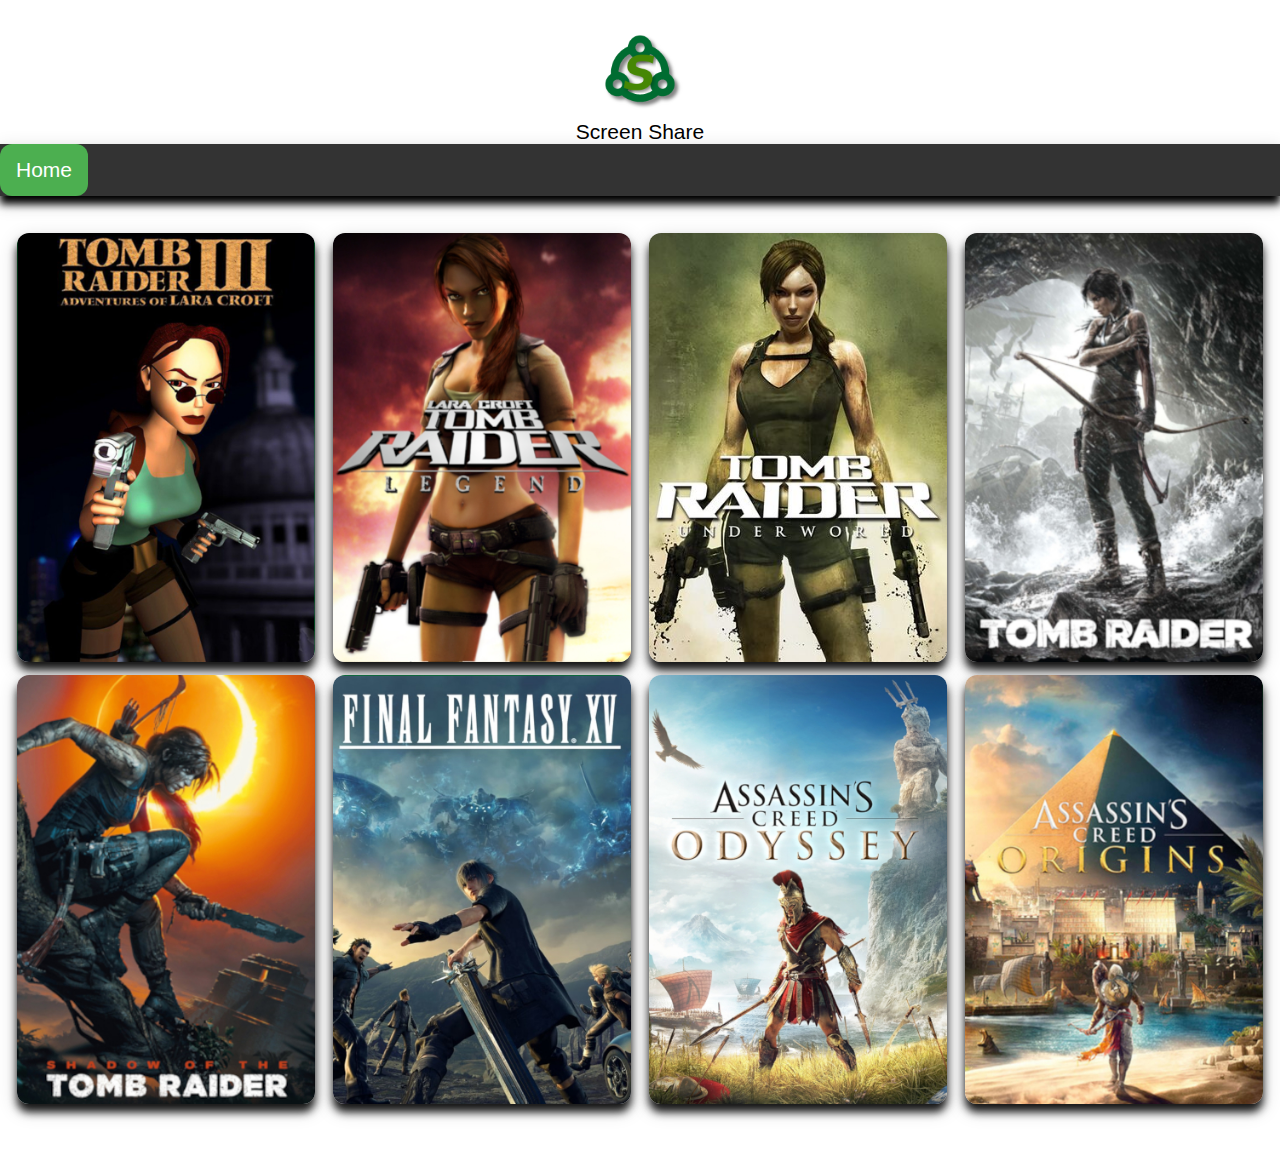
<file: index.html>
<!DOCTYPE html>
<html>
<head>
<meta name="viewport" content="width=device-width, initial-scale=1.0">
<link href="./home.css" rel="stylesheet" type="text/css">
</head>
<style>
    * {
  box-sizing: border-box;
}

body {
  margin: 0;
  font-family: Arial; 
    
}
.header {
  text-align: center;
  padding: 32px;
}
</style>
<body>
    <div class='fade-page'>
<img src="images\logo.png" style="width:7%" class="fade-in-logo" ><br>
        Screen Share
<ul id="ul_TopBar">
  <li id="li_TopBar"><a id="li_a_TopBar"class="active" href="homepage.html">Home</a></li>
</ul>
 <br>
        <!--   GAME PAGES -->
            <div class="row">
                <div class="column">
      <a href="tr3.html">
    <img src="images\Tomb Raider 3\cover.jpg" style="width:100% ">
      </a>
  </div>
    <div class="column">
      <a href="tr6.html">
    <img src="images\Tomb Raider Legend\cover.jpg" style="width:100% ">
      </a>
  </div>
  <div class="column">
      <a href="tr8.html">
    <img src="images\Tomb Raider Underworld\cover.jpeg" style="width:100% ">
      </a>
  </div>
         <div class="column">
      <a href="tr9.html">
    <img src="images\Tomb Raider 2013\cover.jpg" style="width:100% ">
      </a>
  </div>
        <div class="column">
      <a href="shadowtr.html">
    <img src="images\Shadow Tomb Raider\cover.jpg" style="width:100% ">
      </a>
  </div>
                    <div class="column">
      <a href="ff15.html">
    <img src="images\Final Fantasy XV\cover.jpg" style="width:100% ">
      </a>
  </div>
        <div class="column">
      <a href="acodissey.html">
    <img src="images\AC Odissey\cover.jpg" style="width:100% ">
      </a>
  </div>
         <div class="column">
      <a href="acorigin.html">
    <img src="images\AC Origin\cover.jpg" style="width:100% ">
      </a>
  </div>
        
</div>
        </div>
    <br>
    <br>
    <br>
</body>
</html>
</file>
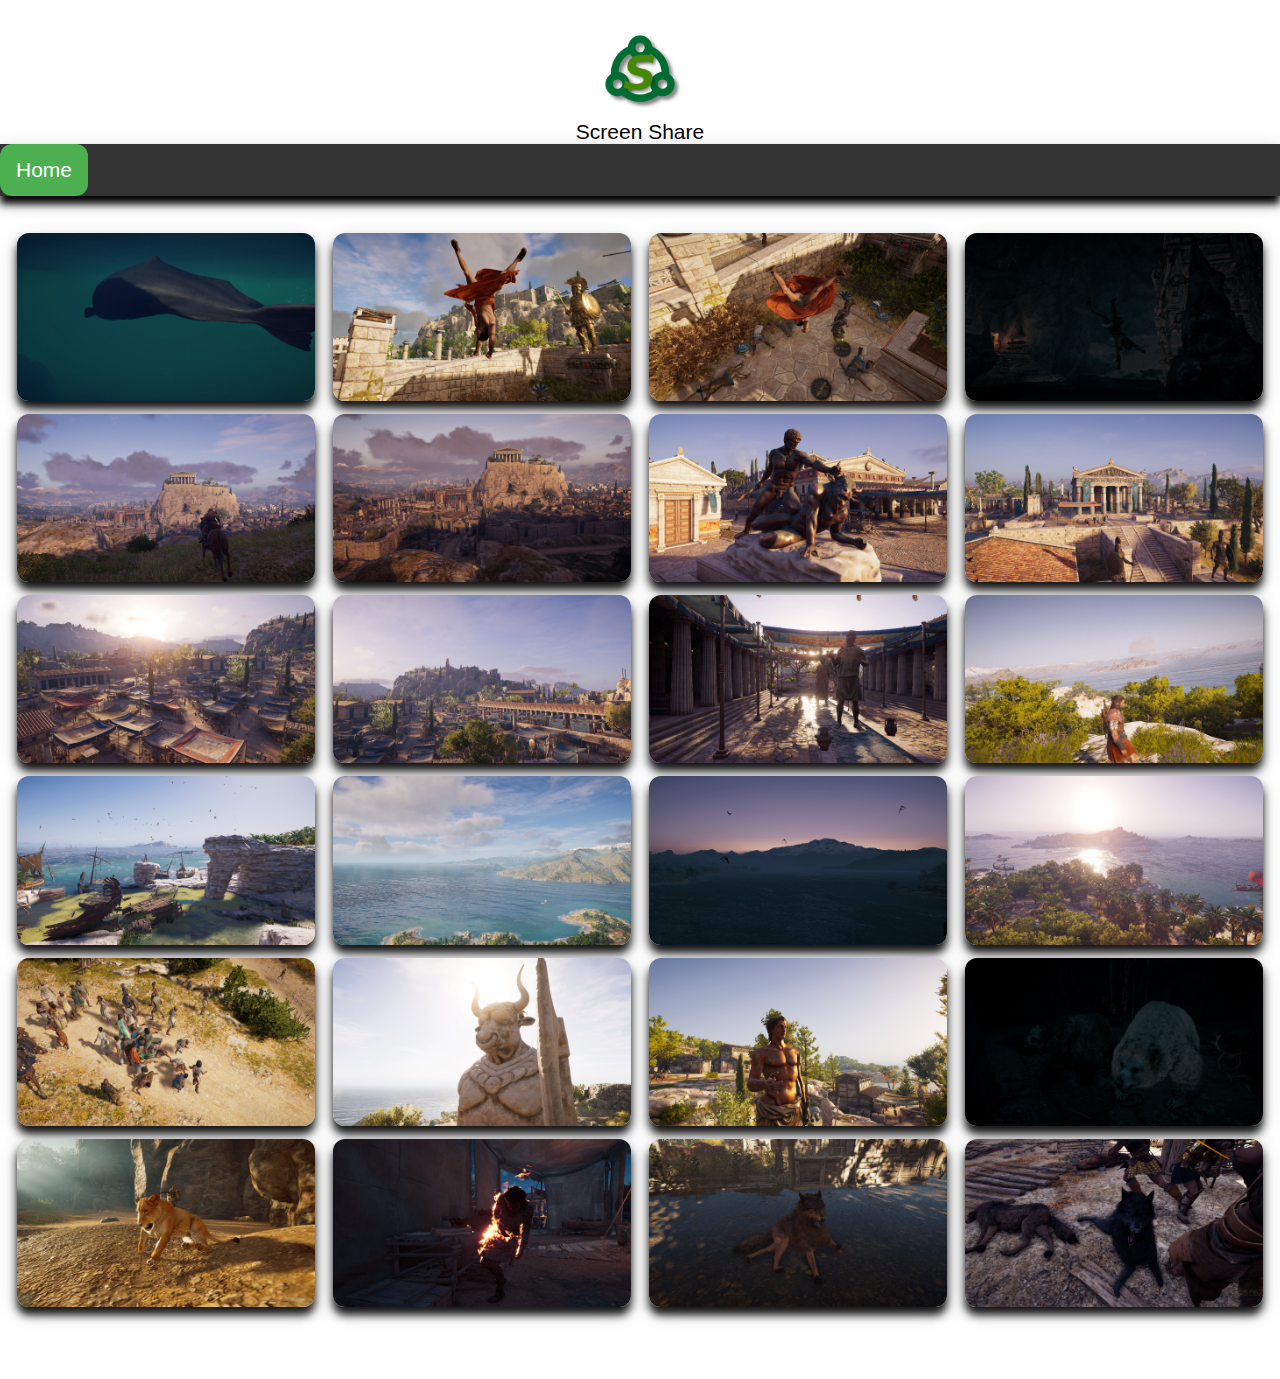
<file: acodissey.html>
<!DOCTYPE html>
<html>
<head>
<meta name="viewport" content="width=device-width, initial-scale=1.0">
<link href="./home.css" rel="stylesheet" type="text/css">
</head>
<style>
    * {
  box-sizing: border-box;
}

body {
  margin: 0;
  font-family: Arial;
    
}
.header {
  text-align: center;
  padding: 32px;
}
    

    /*IMG OPEN*/
</style>
    <body onload="setListener()">
    <div class='fade-page'>
        <img src="images\logo.png" style="width:7%" ><br>
        Screen Share
<ul id="ul_TopBar">
  <li id="li_TopBar"><a id="li_a_TopBar"class="active" href="index.html">Home</a></li>
</ul>
 <br>
          
    <!-- ROW IMAGES -->
<div id='ROWS' class="row">
        
        <!-- add images pics "<div class='column'><img class='popup-image' src='images/Tomb Raider Legend/"+i+".jpg'></div>";-->
    <script>
        var text = "";
        var pic= "";
        var i=1;

        while (i <= 24) 
        {
            text += "<div class='column'><img class='popup-image' src='images/AC Odissey/"+i+".jpg'></div>";
            i++;
         }
            document.getElementById("ROWS").innerHTML = text;
    </script>
          
</div>
 <!-- The Modal -->
<div id="myModal" class="modal">
  <span class="close">×</span>
  <img class="modal-content" id="img01">
  <div id="caption"></div>
</div>

<script>
// Get the modal
var modal = document.getElementById("myModal");
var modalImg = document.getElementById("img01");
function listenerForImage(item) {
		console.log("asd");
	item.onclick = function(){
		console.log("asd");
		modal.style.display = "block";
		modalImg.src = this.src;
		captionText.innerHTML = this.alt;
	};
	var span = document.getElementsByClassName("close")[0];
	span.onclick = function() { 
		modal.style.display = "none";
	}
}
function setListener(){

	var images = document.querySelectorAll(".popup-image");
	//console.log(images);
	for(var i = 0; i< images.length; ++i){
		
		listenerForImage(images[i]);
	}
	
}

</script>

    <br>
    <br>
    <br>
</body>
</html>
</file>
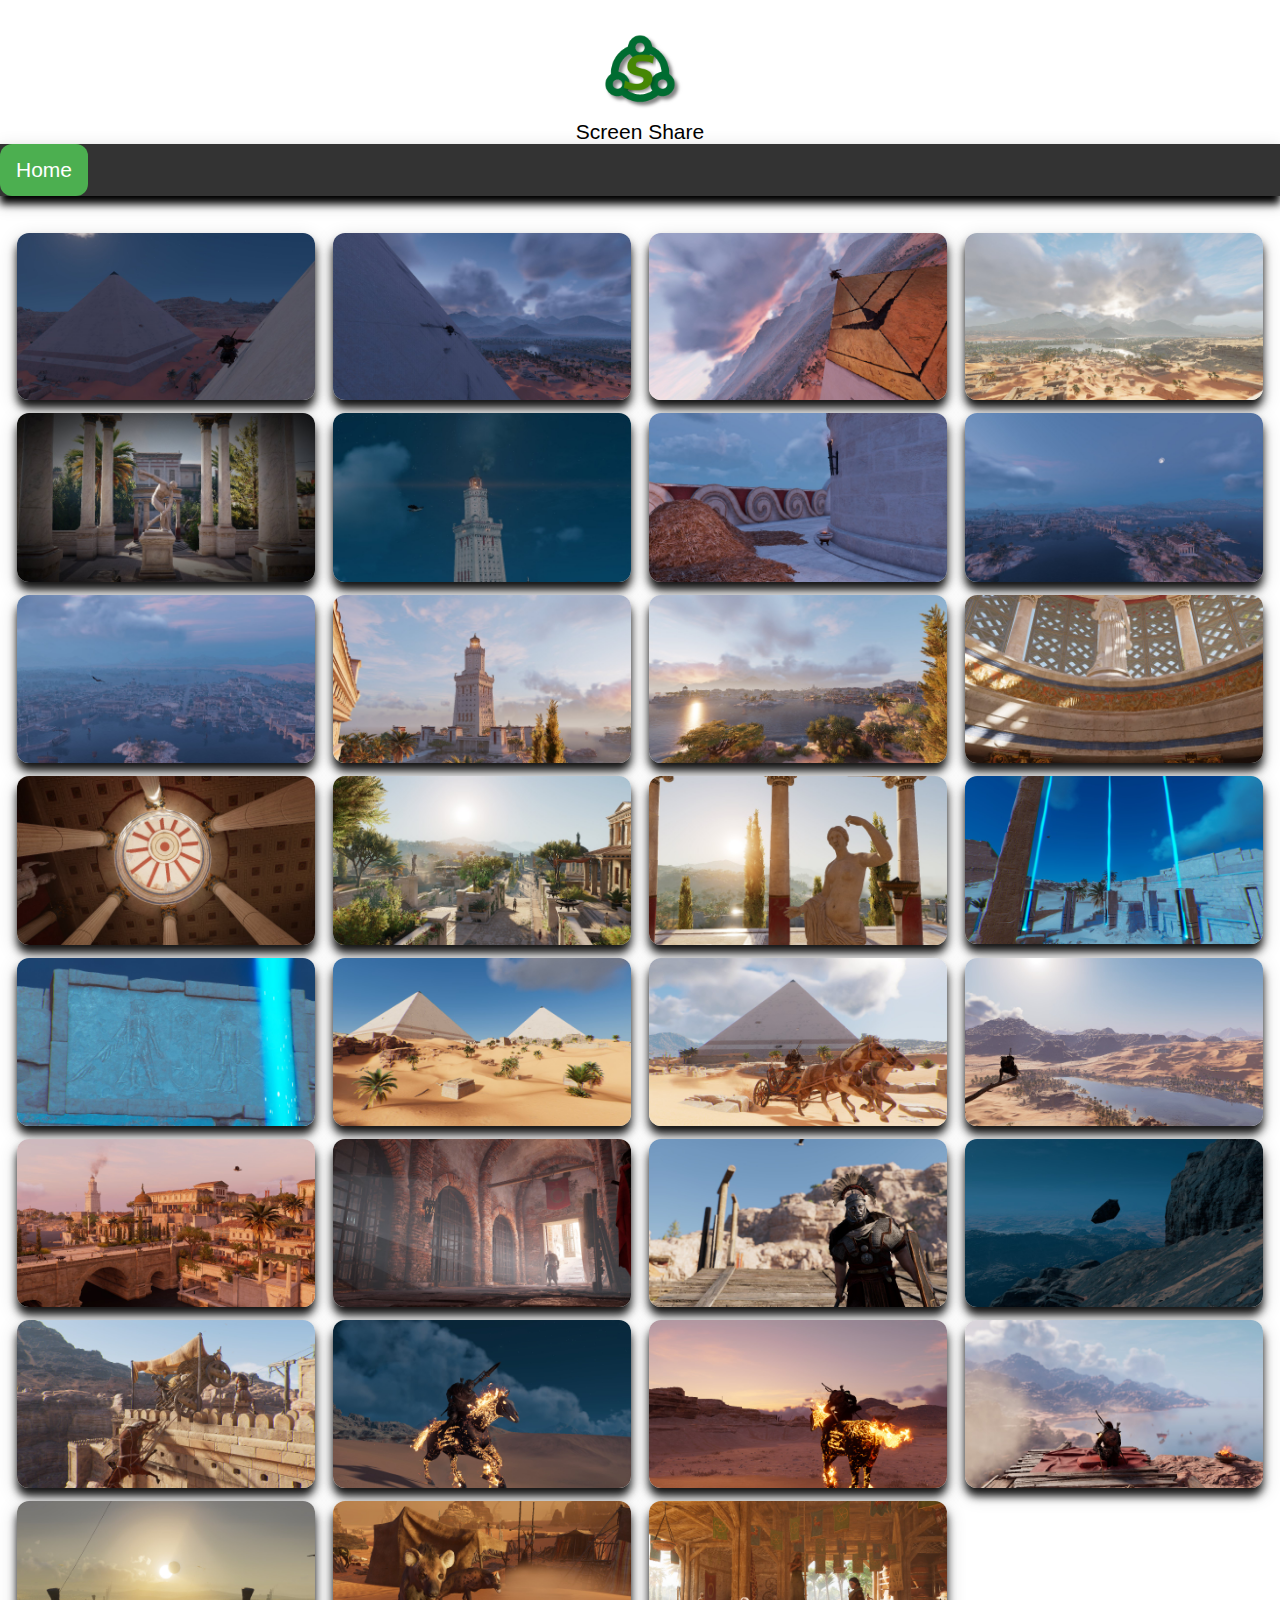
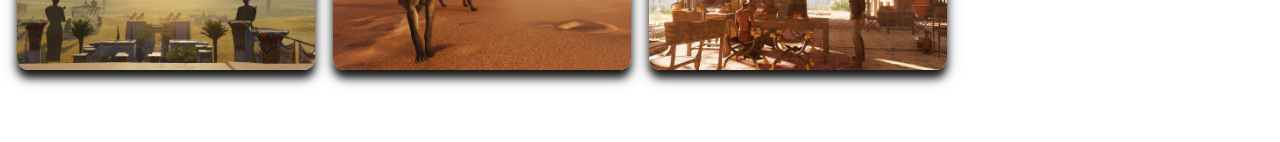
<file: acorigin.html>
<!DOCTYPE html>
<html>
<head>
<meta name="viewport" content="width=device-width, initial-scale=1.0">
<link href="./home.css" rel="stylesheet" type="text/css">
</head>
<style>
    * {
  box-sizing: border-box;
}

body {
  margin: 0;
  font-family: Arial;
    
}
.header {
  text-align: center;
  padding: 32px;
}
    

    /*IMG OPEN*/
</style>
    <body onload="setListener()">
    <div class='fade-page'>
        <img src="images\logo.png" style="width:7%" ><br>
        Screen Share
<ul id="ul_TopBar">
  <li id="li_TopBar"><a id="li_a_TopBar"class="active" href="index.html">Home</a></li>
</ul>
 <br>
          
    <!-- ROW IMAGES -->
<div id='ROWS' class="row">
        
        <!-- add images pics "<div class='column'><img class='popup-image' src='images/Tomb Raider Legend/"+i+".jpg'></div>";-->
    <script>
        var text = "";
        var pic= "";
        var i=1;

        while (i <= 31) 
        {
            text += "<div class='column'><img class='popup-image' src='images/AC Origin/"+i+".jpg'></div>";
            i++;
         }
            document.getElementById("ROWS").innerHTML = text;
    </script>
          
</div>
 <!-- The Modal -->
<div id="myModal" class="modal">
  <span class="close">×</span>
  <img class="modal-content" id="img01">
  <div id="caption"></div>
</div>

<script>
// Get the modal
var modal = document.getElementById("myModal");
var modalImg = document.getElementById("img01");
function listenerForImage(item) {
		console.log("asd");
	item.onclick = function(){
		console.log("asd");
		modal.style.display = "block";
		modalImg.src = this.src;
		captionText.innerHTML = this.alt;
	};
	var span = document.getElementsByClassName("close")[0];
	span.onclick = function() { 
		modal.style.display = "none";
	}
}
function setListener(){

	var images = document.querySelectorAll(".popup-image");
	//console.log(images);
	for(var i = 0; i< images.length; ++i){
		
		listenerForImage(images[i]);
	}
	
}

</script>

    <br>
    <br>
    <br>
</body>
</html>
</file>
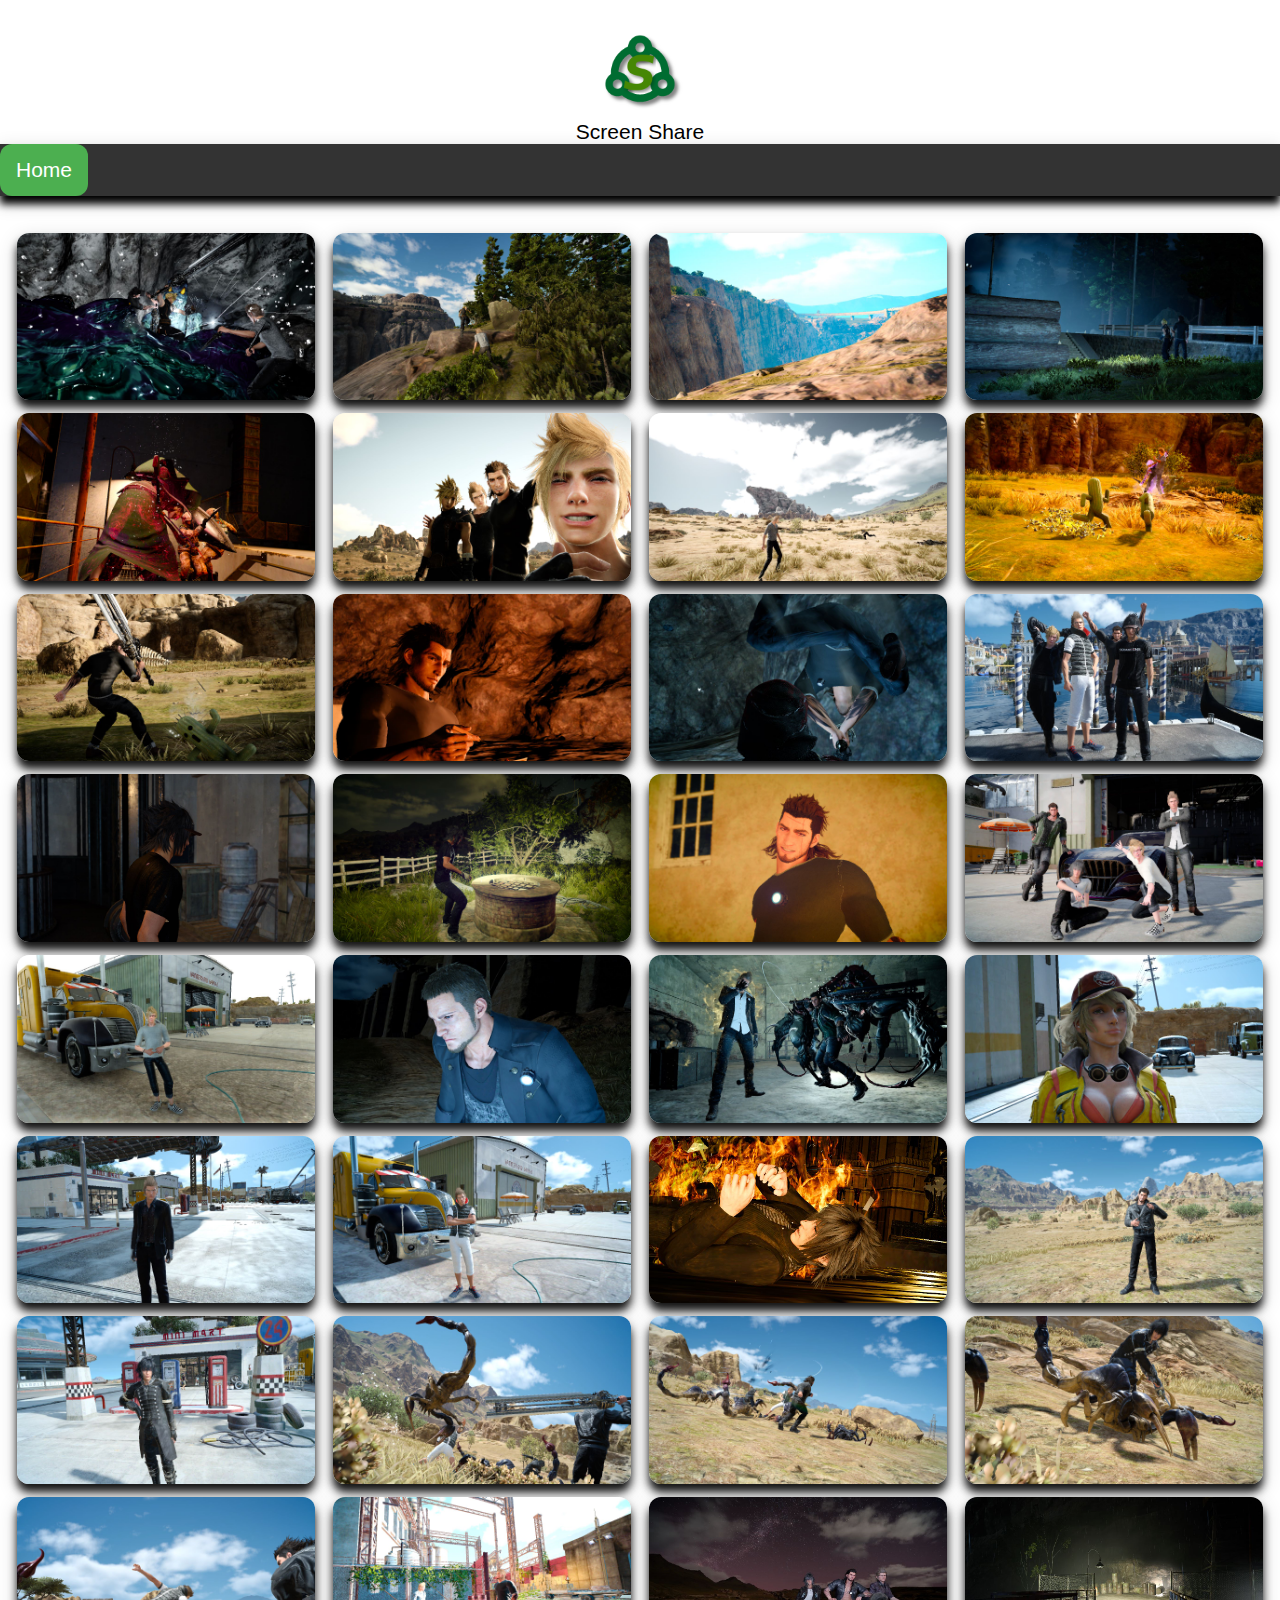
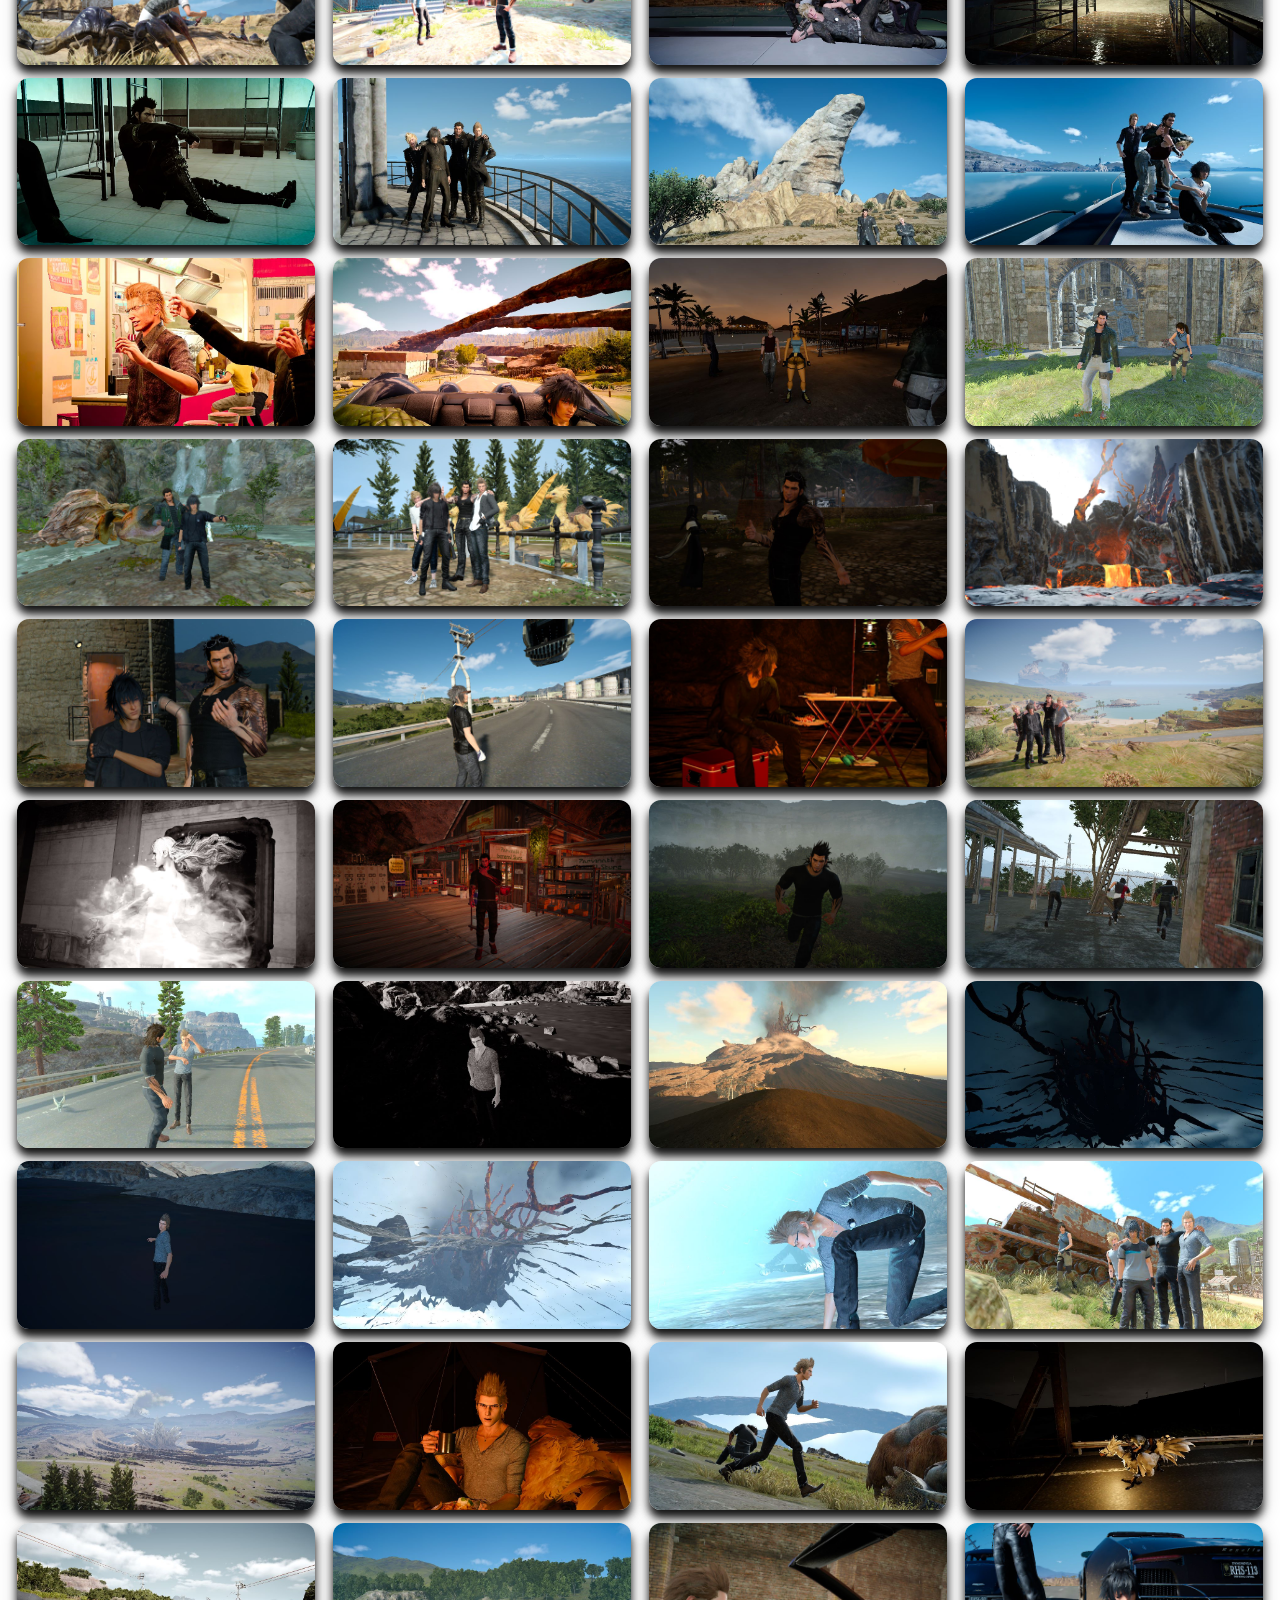
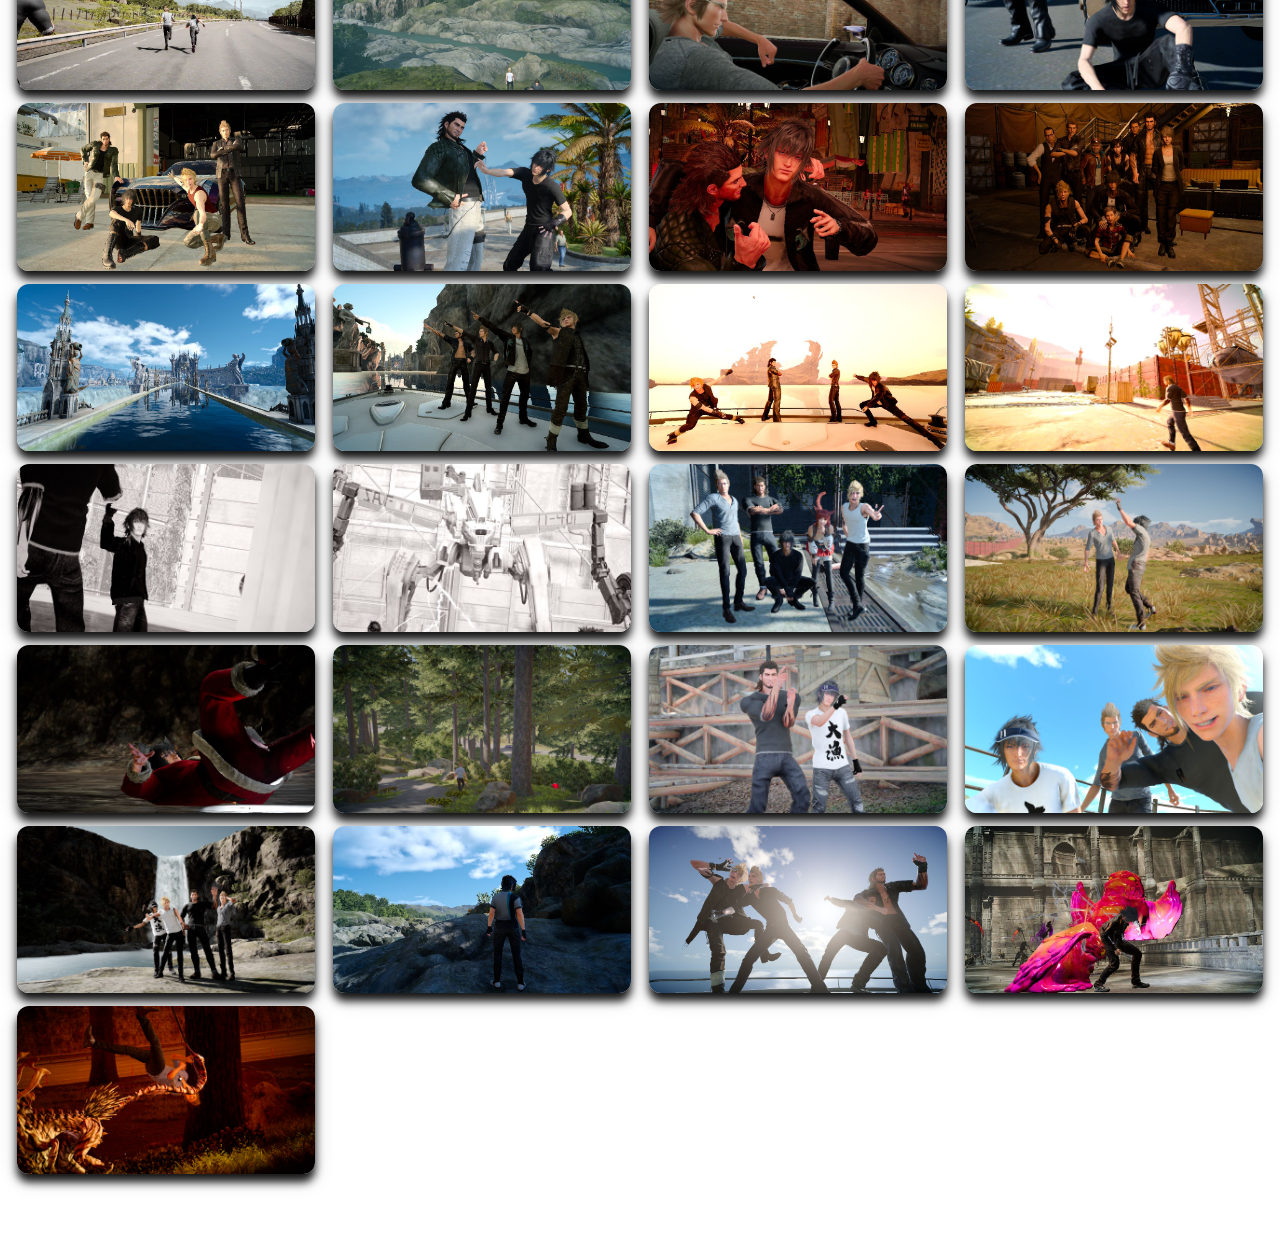
<file: ff15.html>
<!DOCTYPE html>
<html>
<head>
<meta name="viewport" content="width=device-width, initial-scale=1.0">
<link href="./home.css" rel="stylesheet" type="text/css">
</head>
<style>
    * {
  box-sizing: border-box;
}

body {
  margin: 0;
  font-family: Arial;
    
}
.header {
  text-align: center;
  padding: 32px;
}
    

    /*IMG OPEN*/
</style>
    <body onload="setListener()">
    <div class='fade-page'>
        <img src="images\logo.png" style="width:7%" ><br>
        Screen Share
<ul id="ul_TopBar">
  <li id="li_TopBar"><a id="li_a_TopBar"class="active" href="index.html">Home</a></li>
</ul>
 <br>
          
    <!-- ROW IMAGES -->
<div id='ROWS' class="row">
        
        <!-- add images pics "<div class='column'><img class='popup-image' src='images/Tomb Raider Legend/"+i+".jpg'></div>";-->
    <script>
        var text = "";
        var pic= "";
        var i=1;

        while (i <= 89) 
        {
            text += "<div class='column'><img class='popup-image' src='images/Final Fantasy XV/"+i+".jpg'></div>";
            i++;
         }
            document.getElementById("ROWS").innerHTML = text;
    </script>
          
</div>
 <!-- The Modal -->
<div id="myModal" class="modal">
  <span class="close">×</span>
  <img class="modal-content" id="img01">
  <div id="caption"></div>
</div>

<script>
// Get the modal
var modal = document.getElementById("myModal");
var modalImg = document.getElementById("img01");
function listenerForImage(item) {
		console.log("asd");
	item.onclick = function(){
		console.log("asd");
		modal.style.display = "block";
		modalImg.src = this.src;
		captionText.innerHTML = this.alt;
	};
	var span = document.getElementsByClassName("close")[0];
	span.onclick = function() { 
		modal.style.display = "none";
	}
}
function setListener(){

	var images = document.querySelectorAll(".popup-image");
	//console.log(images);
	for(var i = 0; i< images.length; ++i){
		
		listenerForImage(images[i]);
	}
	
}

</script>

    <br>
    <br>
    <br>
</body>
</html>
</file>
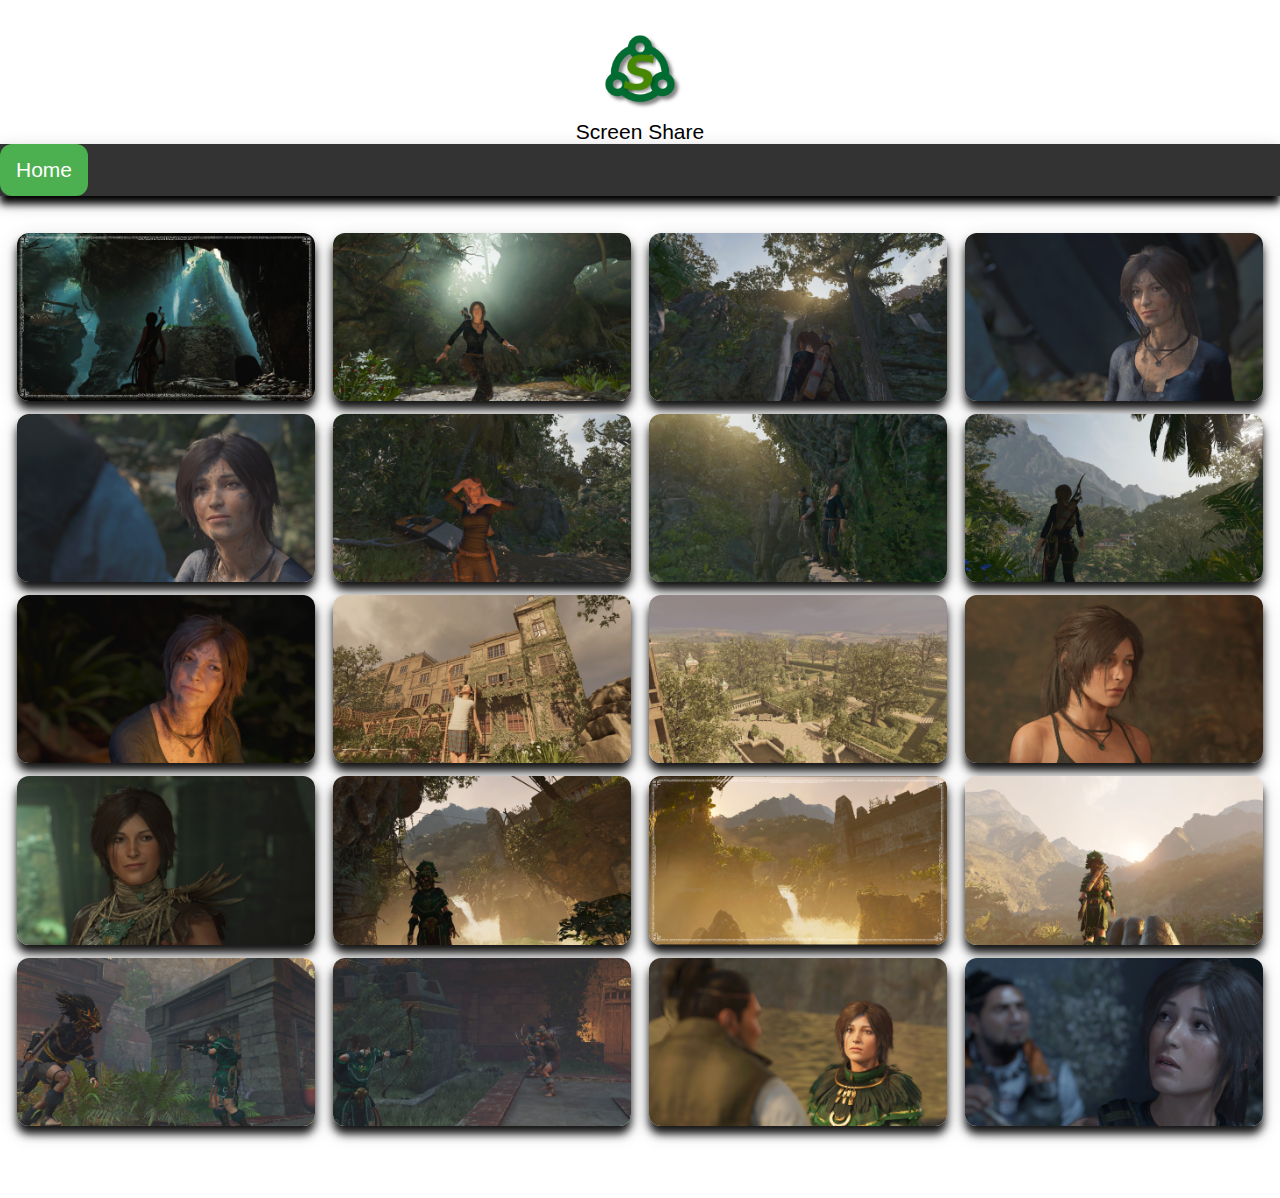
<file: shadowtr.html>
<!DOCTYPE html>
<html>
<head>
<meta name="viewport" content="width=device-width, initial-scale=1.0">
<link href="./home.css" rel="stylesheet" type="text/css">
</head>
<style>
    * {
  box-sizing: border-box;
}

body {
  margin: 0;
  font-family: Arial;
    
}
.header {
  text-align: center;
  padding: 32px;
}
    

    /*IMG OPEN*/
</style>
    <body onload="setListener()">
    <div class='fade-page'>
        <img src="images\logo.png" style="width:7%" ><br>
        Screen Share
<ul id="ul_TopBar">
  <li id="li_TopBar"><a id="li_a_TopBar"class="active" href="index.html">Home</a></li>
</ul>
 <br>
          
    <!-- ROW IMAGES -->
<div id='ROWS' class="row">
        
        <!-- add images pics "<div class='column'><img class='popup-image' src='images/Tomb Raider Legend/"+i+".jpg'></div>";-->
    <script>
        var text = "";
        var pic= "";
        var i=1;

        while (i <= 20) 
        {
            text += "<div class='column'><img class='popup-image' src='images/Shadow Tomb Raider/"+i+".jpg'></div>";
            i++;
         }
            document.getElementById("ROWS").innerHTML = text;
    </script>
          
</div>
 <!-- The Modal -->
<div id="myModal" class="modal">
  <span class="close">×</span>
  <img class="modal-content" id="img01">
  <div id="caption"></div>
</div>

<script>
// Get the modal
var modal = document.getElementById("myModal");
var modalImg = document.getElementById("img01");
function listenerForImage(item) {
		console.log("asd");
	item.onclick = function(){
		console.log("asd");
		modal.style.display = "block";
		modalImg.src = this.src;
		captionText.innerHTML = this.alt;
	};
	var span = document.getElementsByClassName("close")[0];
	span.onclick = function() { 
		modal.style.display = "none";
	}
}
function setListener(){

	var images = document.querySelectorAll(".popup-image");
	//console.log(images);
	for(var i = 0; i< images.length; ++i){
		
		listenerForImage(images[i]);
	}
	
}

</script>

    <br>
    <br>
    <br>
</body>
</html>
</file>
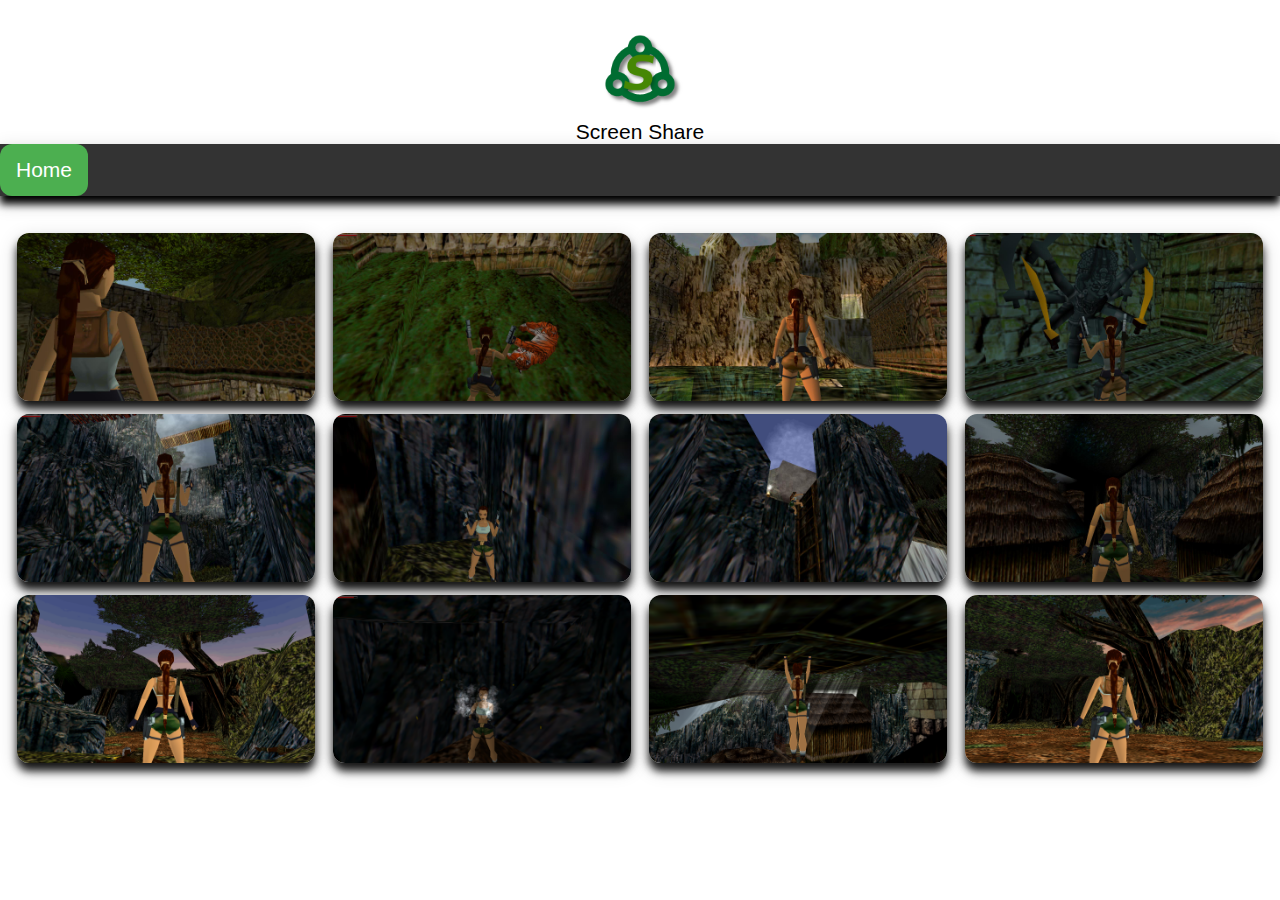
<file: tr3.html>
<!DOCTYPE html>
<html>
<head>
<meta name="viewport" content="width=device-width, initial-scale=1.0">
<link href="./home.css" rel="stylesheet" type="text/css">
</head>
<style>
    * {
  box-sizing: border-box;
}

body {
  margin: 0;
  font-family: Arial;
    
}
.header {
  text-align: center;
  padding: 32px;
}
    

    /*IMG OPEN*/
</style> 
    <body onload="setListener()">
    <div class='fade-page'>
        <img src="images\logo.png" style="width:7%" ><br>
        Screen Share
<ul id="ul_TopBar">
  <li id="li_TopBar"><a id="li_a_TopBar"class="active" href="index.html">Home</a></li>
</ul>
 <br> 
          
    <!-- ROW IMAGES -->
<div id='ROWS' class="row">
        
        <!-- add images pics "<div class='column'><img class='popup-image' src='images/Tomb Raider Legend/"+i+".jpg'></div>";-->
    <script>
        var text = "";
        var pic= "";
        var i=1;

        while (i <= 12) 
        {
            text += "<div class='column'><img class='popup-image' src='images/Tomb Raider 3/"+i+".jpg'></div>";
            i++;
         }
            document.getElementById("ROWS").innerHTML = text;
    </script>
          
</div>
 <!-- The Modal -->
<div id="myModal" class="modal">
  <span class="close">×</span>
  <img class="modal-content" id="img01">
  <div id="caption"></div>
</div>

<script>
// Get the modal
var modal = document.getElementById("myModal");
var modalImg = document.getElementById("img01");
function listenerForImage(item) {
		console.log("asd");
	item.onclick = function(){
		console.log("asd");
		modal.style.display = "block";
		modalImg.src = this.src;
		captionText.innerHTML = this.alt;
	};
	var span = document.getElementsByClassName("close")[0];
	span.onclick = function() { 
		modal.style.display = "none";
	}
}
function setListener(){

	var images = document.querySelectorAll(".popup-image");
	//console.log(images);
	for(var i = 0; i< images.length; ++i){
		
		listenerForImage(images[i]);
	}
	
}

</script>

    <br>
    <br>
    <br>
</body>
</html>
</file>
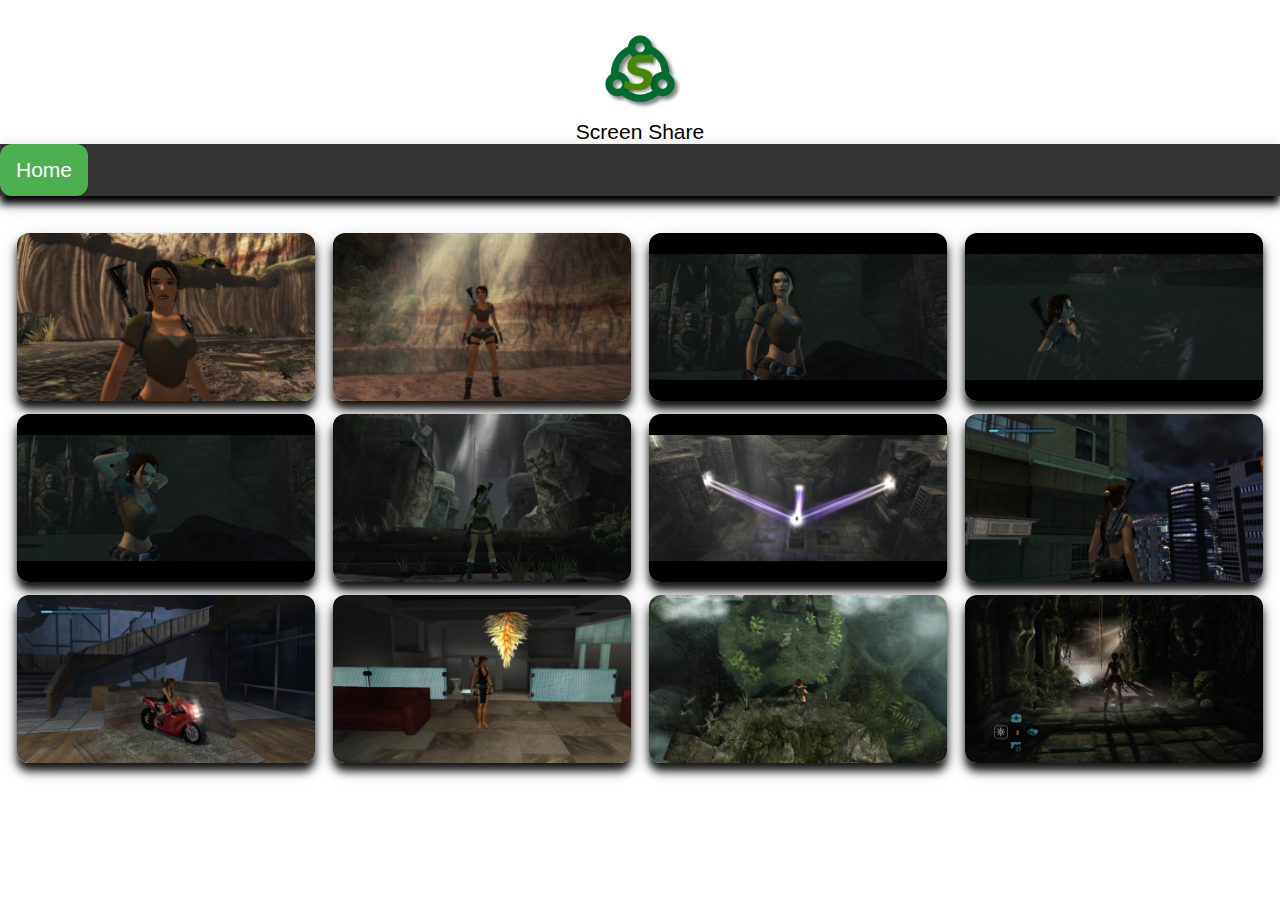
<file: tr6.html>
<!DOCTYPE html>
<html>
<head>
<meta name="viewport" content="width=device-width, initial-scale=1.0">
<link href="./home.css" rel="stylesheet" type="text/css">
</head>
<style>
    * {
  box-sizing: border-box;
}

body {
  margin: 0;
  font-family: Arial;
    
}
.header {
  text-align: center;
  padding: 32px;
}
    

    /*IMG OPEN*/
</style>
    <body onload="setListener()">
    <div class='fade-page'>
        <img src="images\logo.png" style="width:7%" ><br>
        Screen Share
<ul id="ul_TopBar">
  <li id="li_TopBar"><a id="li_a_TopBar"class="active" href="index.html">Home</a></li>
</ul>
 <br>
          
    <!-- ROW IMAGES -->
<div id='ROWS' class="row">
        
        <!-- add images pics "<div class='column'><img class='popup-image' src='images/Tomb Raider Legend/"+i+".jpg'></div>";-->
    <script>
        var text = "";
        var pic= "";
        var i=1;

        while (i <= 12) 
        {
            text += "<div class='column'><img class='popup-image' src='images/Tomb Raider Legend/"+i+".jpg'></div>";
            i++;
         }
            document.getElementById("ROWS").innerHTML = text;
    </script>
          
</div>
 <!-- The Modal -->
<div id="myModal" class="modal">
  <span class="close">×</span>
  <img class="modal-content" id="img01">
  <div id="caption"></div>
</div>

<script>
// Get the modal
var modal = document.getElementById("myModal");
var modalImg = document.getElementById("img01");
function listenerForImage(item) {
		console.log("asd");
	item.onclick = function(){
		console.log("asd");
		modal.style.display = "block";
		modalImg.src = this.src;
		captionText.innerHTML = this.alt;
	};
	var span = document.getElementsByClassName("close")[0];
	span.onclick = function() { 
		modal.style.display = "none";
	}
}
function setListener(){

	var images = document.querySelectorAll(".popup-image");
	//console.log(images);
	for(var i = 0; i< images.length; ++i){
		
		listenerForImage(images[i]);
	}
	
}

</script>

    <br>
    <br>
    <br>
</body>
</html>
</file>
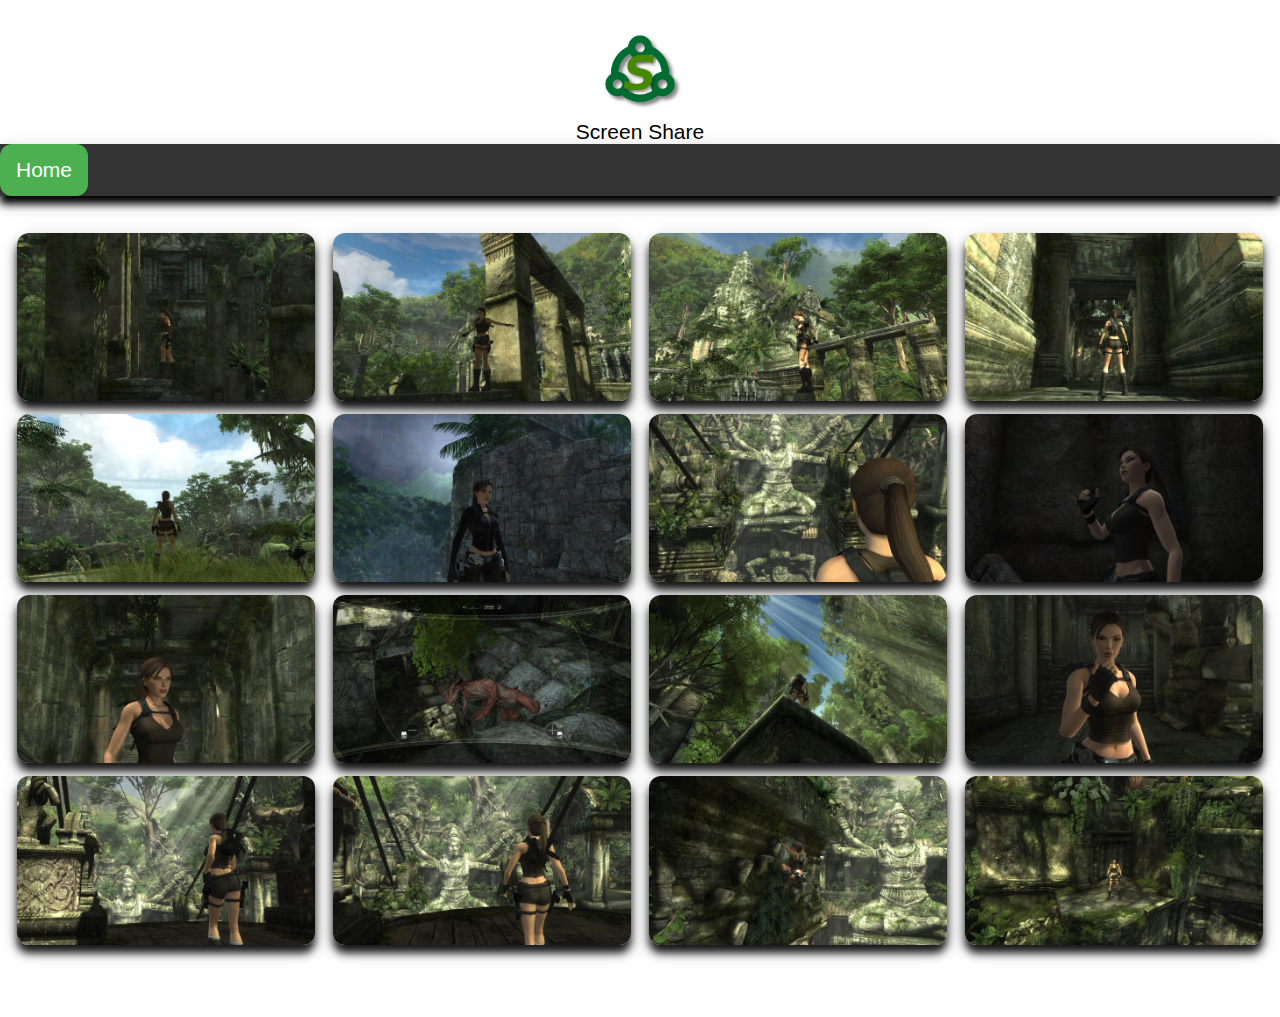
<file: tr8.html>
<!DOCTYPE html>
<html>
<head>
<meta name="viewport" content="width=device-width, initial-scale=1.0">
<link href="./home.css" rel="stylesheet" type="text/css">
</head>
<style>
    * {
  box-sizing: border-box;
}

body {
  margin: 0;
  font-family: Arial;
    
}
.header {
  text-align: center;
  padding: 32px;
}
    

    /*IMG OPEN*/
</style>
    <body onload="setListener()">
    <div class='fade-page'>
        <img src="images\logo.png" style="width:7%" ><br>
        Screen Share
<ul id="ul_TopBar">
  <li id="li_TopBar"><a id="li_a_TopBar"class="active" href="index.html">Home</a></li>
</ul>
 <br>
          
    <!-- ROW IMAGES -->
<div id='ROWS' class="row">
        
        <!-- add images pics "<div class='column'><img class='popup-image' src='images/Tomb Raider Legend/"+i+".jpg'></div>";-->
    <script>
        var text = "";
        var pic= "";
        var i=1;

        while (i <= 16) 
        {
            text += "<div class='column'><img class='popup-image' src='images/Tomb Raider Underworld/"+i+".jpg'></div>";
            i++;
         }
            document.getElementById("ROWS").innerHTML = text;
    </script>
          
</div>
 <!-- The Modal -->
<div id="myModal" class="modal">
  <span class="close">×</span>
  <img class="modal-content" id="img01">
  <div id="caption"></div>
</div>

<script>
// Get the modal
var modal = document.getElementById("myModal");
var modalImg = document.getElementById("img01");
function listenerForImage(item) {
		console.log("asd");
	item.onclick = function(){
		console.log("asd");
		modal.style.display = "block";
		modalImg.src = this.src;
		captionText.innerHTML = this.alt;
	};
	var span = document.getElementsByClassName("close")[0];
	span.onclick = function() { 
		modal.style.display = "none";
	}
}
function setListener(){

	var images = document.querySelectorAll(".popup-image");
	//console.log(images);
	for(var i = 0; i< images.length; ++i){
		
		listenerForImage(images[i]);
	}
	
}

</script>

    <br>
    <br>
    <br>
</body>
</html>
</file>
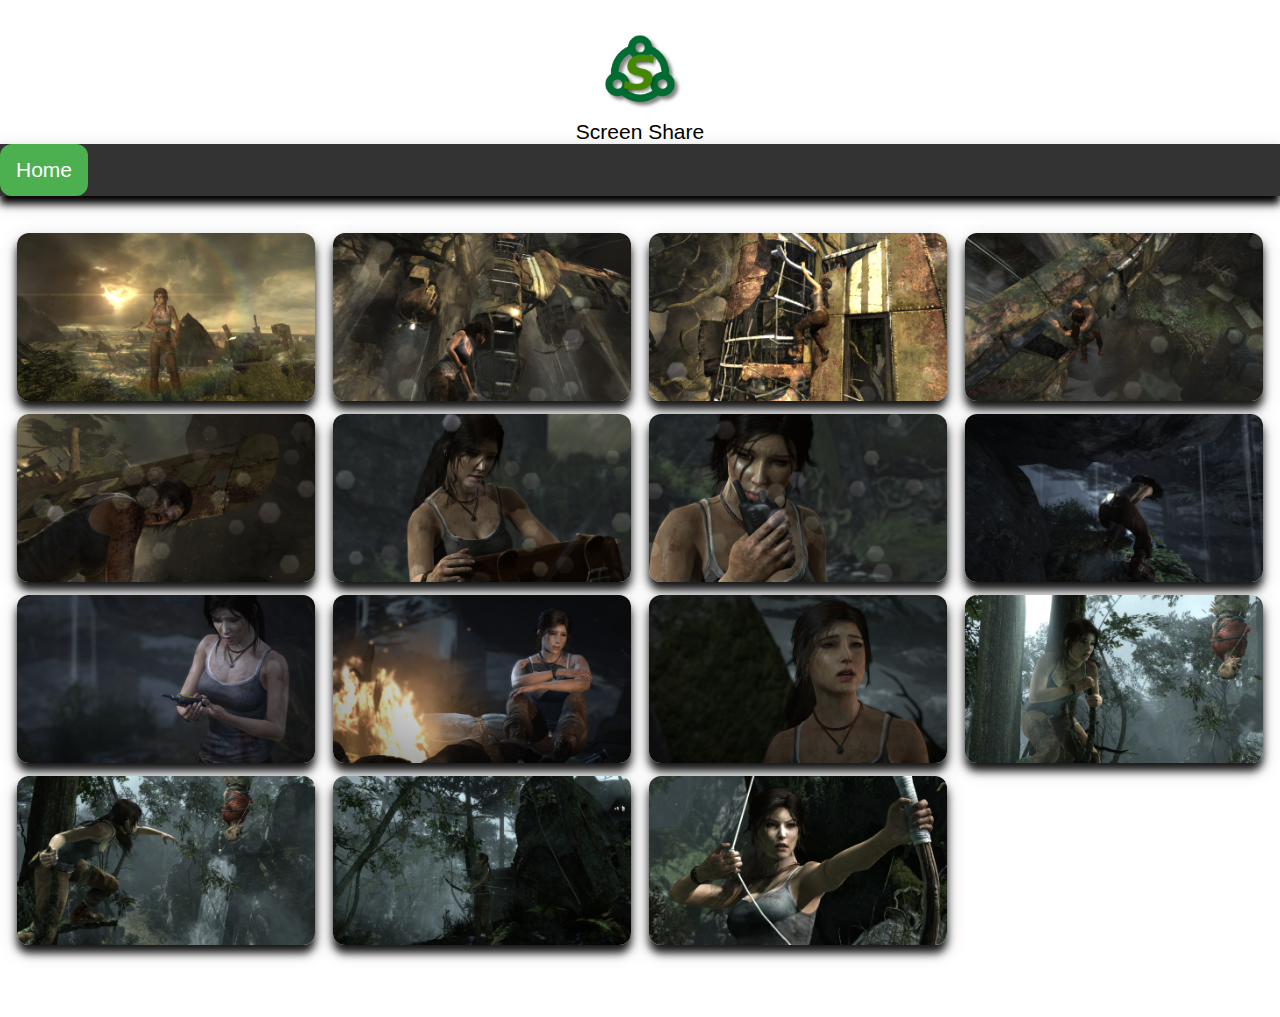
<file: tr9.html>
<!DOCTYPE html>
<html>
<head>
<meta name="viewport" content="width=device-width, initial-scale=1.0">
<link href="./home.css" rel="stylesheet" type="text/css">
</head>
<style>
    * {
  box-sizing: border-box;
}

body {
  margin: 0;
  font-family: Arial;
    
}
.header {
  text-align: center;
  padding: 32px;
}
    

    /*IMG OPEN*/
</style>
    <body onload="setListener()">
    <div class='fade-page'>
        <img src="images\logo.png" style="width:7%" ><br>
        Screen Share
<ul id="ul_TopBar">
  <li id="li_TopBar"><a id="li_a_TopBar"class="active" href="index.html">Home</a></li>
</ul>
 <br>
          
    <!-- ROW IMAGES -->
<div id='ROWS' class="row">
        
        <!-- add images pics "<div class='column'><img class='popup-image' src='images/Tomb Raider Legend/"+i+".jpg'></div>";-->
    <script>
        var text = "";
        var pic= "";
        var i=1;

        while (i <= 15) 
        {
            text += "<div class='column'><img class='popup-image' src='images/Tomb Raider 2013/"+i+".jpg'></div>";
            i++;
         }
            document.getElementById("ROWS").innerHTML = text;
    </script>
          
</div>
 <!-- The Modal -->
<div id="myModal" class="modal">
  <span class="close">×</span>
  <img class="modal-content" id="img01">
  <div id="caption"></div>
</div>

<script>
// Get the modal
var modal = document.getElementById("myModal");
var modalImg = document.getElementById("img01");
function listenerForImage(item) {
		console.log("asd");
	item.onclick = function(){
		console.log("asd");
		modal.style.display = "block";
		modalImg.src = this.src;
		captionText.innerHTML = this.alt;
	};
	var span = document.getElementsByClassName("close")[0];
	span.onclick = function() { 
		modal.style.display = "none";
	}
}
function setListener(){

	var images = document.querySelectorAll(".popup-image");
	//console.log(images);
	for(var i = 0; i< images.length; ++i){
		
		listenerForImage(images[i]);
	}
	
}

</script>

    <br>
    <br>
    <br>
</body>
</html>
</file>
<file: home.css>
#ul_TopBar {
  list-style-type: none;
  margin: 0;
  padding: 0;
  overflow: hidden;
  background-color: #333;
    box-shadow: 0 8px 8px 0 rgba(0, 0, 0, 1.2), 0 6px 20px 0 rgba(0, 0, 0, 0.19);

}

#li_TopBar {
  float: left;
    border-radius: 12px;
}

#li_a_TopBar {
  display: block;
  color: white;
  text-align: center;
  padding: 14px 16px;
  text-decoration: none;
border-radius: 12px;
}

li a:hover:not(.active) {
  background-color: #111;
}

.active {
  background-color: #4CAF50;
}




#ul_LeftBar {
  list-style-type: none;
  margin: 0;
  padding: 0;
  width: 15%;
    height: 75%;
  background-color: #333;
  position: absolute;
    overflow-y: scroll;
  /*height: 100%;*/
}

#li_a_LeftBar {
  display: block;
  color: white;
  padding: 8px 16px;
  text-decoration: none;
    overflow: auto;
}

#li_LeftBar{}

#div_container {
  padding: 10px 10px;
}
.square {
  height: 31px;
  width: 1107px;
  background-color: #ffffff;
    position: absolute;
    top: 114px;
    left: 242px;
}

.fade-in-image {
    
  animation: fadeIn 1s;
  -webkit-animation: fadeIn 1s;
  -moz-animation: fadeIn 1s;
  -o-animation: fadeIn 1s;
  -ms-animation: fadeIn 1s;
}
@keyframes fadeIn {
  0% {opacity:0;}
  100% {opacity:1;}
}

@-moz-keyframes fadeIn {
  0% {opacity:0;}
  100% {opacity:1;}
}

@-webkit-keyframes fadeIn {
  0% {opacity:0;}
  100% {opacity:1;}
}

@-o-keyframes fadeIn {
  0% {opacity:0;}
  100% {opacity:1;}
}

@-ms-keyframes fadeIn {
  0% {opacity:0;}
  100% {opacity:1;}
}


 .fade-page {
    margin-top: 25px;
    font-size: 21px;
    text-align: center;
    animation: fadein 1s;
    -moz-animation: fadein 1s; /* Firefox */
    -webkit-animation: fadein 1s; /* Safari and Chrome */
    -o-animation: fadein 1s; /* Opera */
}
@keyframes fadein {
    from {
        opacity:0;
    }
    to {
        opacity:1;
    }
}
@-moz-keyframes fadein { /* Firefox */
    from {
        opacity:0;
    }
    to {
        opacity:1;
    }
}
@-webkit-keyframes fadein { /* Safari and Chrome */
    from {
        opacity:0;
    }
    to {
        opacity:1;
    }
}
@-o-keyframes fadein { /* Opera */
    from {
        opacity:0;
    }
    to {
        opacity: 1;
    }
}

/* PHOTOS */
.row {
  display: -ms-flexbox; /* IE10 */
  display: flex;
  -ms-flex-wrap: wrap; /* IE10 */
  flex-wrap: wrap;
  padding: 0 8px;
}

/* Create four equal columns that sits next to each other */
.column {
  -ms-flex: 25%; /* IE10 */
  flex: 25%;
  max-width: 25%;
  padding: 0 9px;
border-radius: 25px;
    
}


.column img {
  margin-top: 13px;
  vertical-align: middle;
  width: 100%;
box-shadow: 0 8px 8px 0 rgba(0, 0, 0, 0.9), 0 6px 20px 0 rgba(0, 0, 0, 0.19);
    border-radius: 12px;
}

/* Responsive layout - makes a two column-layout instead of four columns */
@media screen and (max-width: 800px) {
  .column {
    -ms-flex: 50%;
    flex: 50%;
    max-width: 50%;
  }
}

/* Responsive layout - makes the two columns stack on top of each other instead of next to each other */
@media screen and (max-width: 600px) {
  .column {
    -ms-flex: 100%;
    flex: 100%;
    max-width: 100%;
  }
}


.overlay {
  position: relative;
  height: 100%;
  width: 100%;
  opacity: 1;
  transition: .5s ease;
  background-color: #008CBA;
}

.column:hover .overlay {
  opacity: 1;
}

.column img:hover .overlay {
  opacity: 1;
}

.row:hover .overlay {
  opacity: 1;
}

.fade-in-logo {
    
  animation: fadeIn 2s;
  -webkit-animation: fadeIn 2s;
  -moz-animation: fadeIn 2s;
  -o-animation: fadeIn 2s;
  -ms-animation: fadeIn 2s;
}
@keyframes fadeIn {
  0% {opacity:0;}
  100% {opacity:1;}
}

@-moz-keyframes fadeIn {
  0% {opacity:0;}
  100% {opacity:1;}
}

@-webkit-keyframes fadeIn {
  0% {opacity:0;}
  100% {opacity:1;}
}

@-o-keyframes fadeIn {
  0% {opacity:0;}
  100% {opacity:1;}
}

@-ms-keyframes fadeIn {
  0% {opacity:0;}
  100% {opacity:1;}
}

     /*IMG OPEN---------------------------------------------------*/
#myImg {
  border-radius: 5px;
  cursor: pointer;
  transition: 0.3s;
}

#myImg:hover {opacity: 0.7;}

/* The Modal (background) */
.modal {
  display: none; /* Hidden by default */
  position: fixed; /* Stay in place */
  z-index: 1; /* Sit on top */
  padding-top: 50px; /* Location of the box */
  left: 0;
  top: 0;
  width: 100%; /* Full width */
  height: 100%; /* Full height */
  overflow: auto; /* Enable scroll if needed */
  background-color: rgb(0,0,0); /* Fallback color */
  background-color: rgba(0,0,0,0.9); /* Black w/ opacity */
}

/* Modal Content (image) */
.modal-content {
  margin: auto;
  display: block;
  width: 86%;
}

/* Caption of Modal Image */
#caption {
  margin: auto;
  display: block;
  width: 80%;
  max-width: 700px;
  text-align: center;
  color: #ccc;
  padding: 10px 0;
  height: 150px;
}

/* Add Animation */
.modal-content, #caption {  
  -webkit-animation-name: zoom;
  -webkit-animation-duration: 0.6s;
  animation-name: zoom;
  animation-duration: 0.6s;
}

@-webkit-keyframes zoom {
  from {-webkit-transform:scale(0)} 
  to {-webkit-transform:scale(1)}
}

@keyframes zoom {
  from {transform:scale(0)} 
  to {transform:scale(1)}
}

/* The Close Button */
.close {
  position: absolute;
  top: 5px;
  right: 35px;
  color: #f1f1f1;
  font-size: 40px;
  font-weight: bold;
  transition: 0.3s;
}

.close:hover,
.close:focus {
  color: #bbb;
  text-decoration: none;
  cursor: pointer;
}

/* 100% Image Width on Smaller Screens */
@media only screen and (max-width: 700px){
  .modal-content {
    width: 100%;
  }
}
</file>
